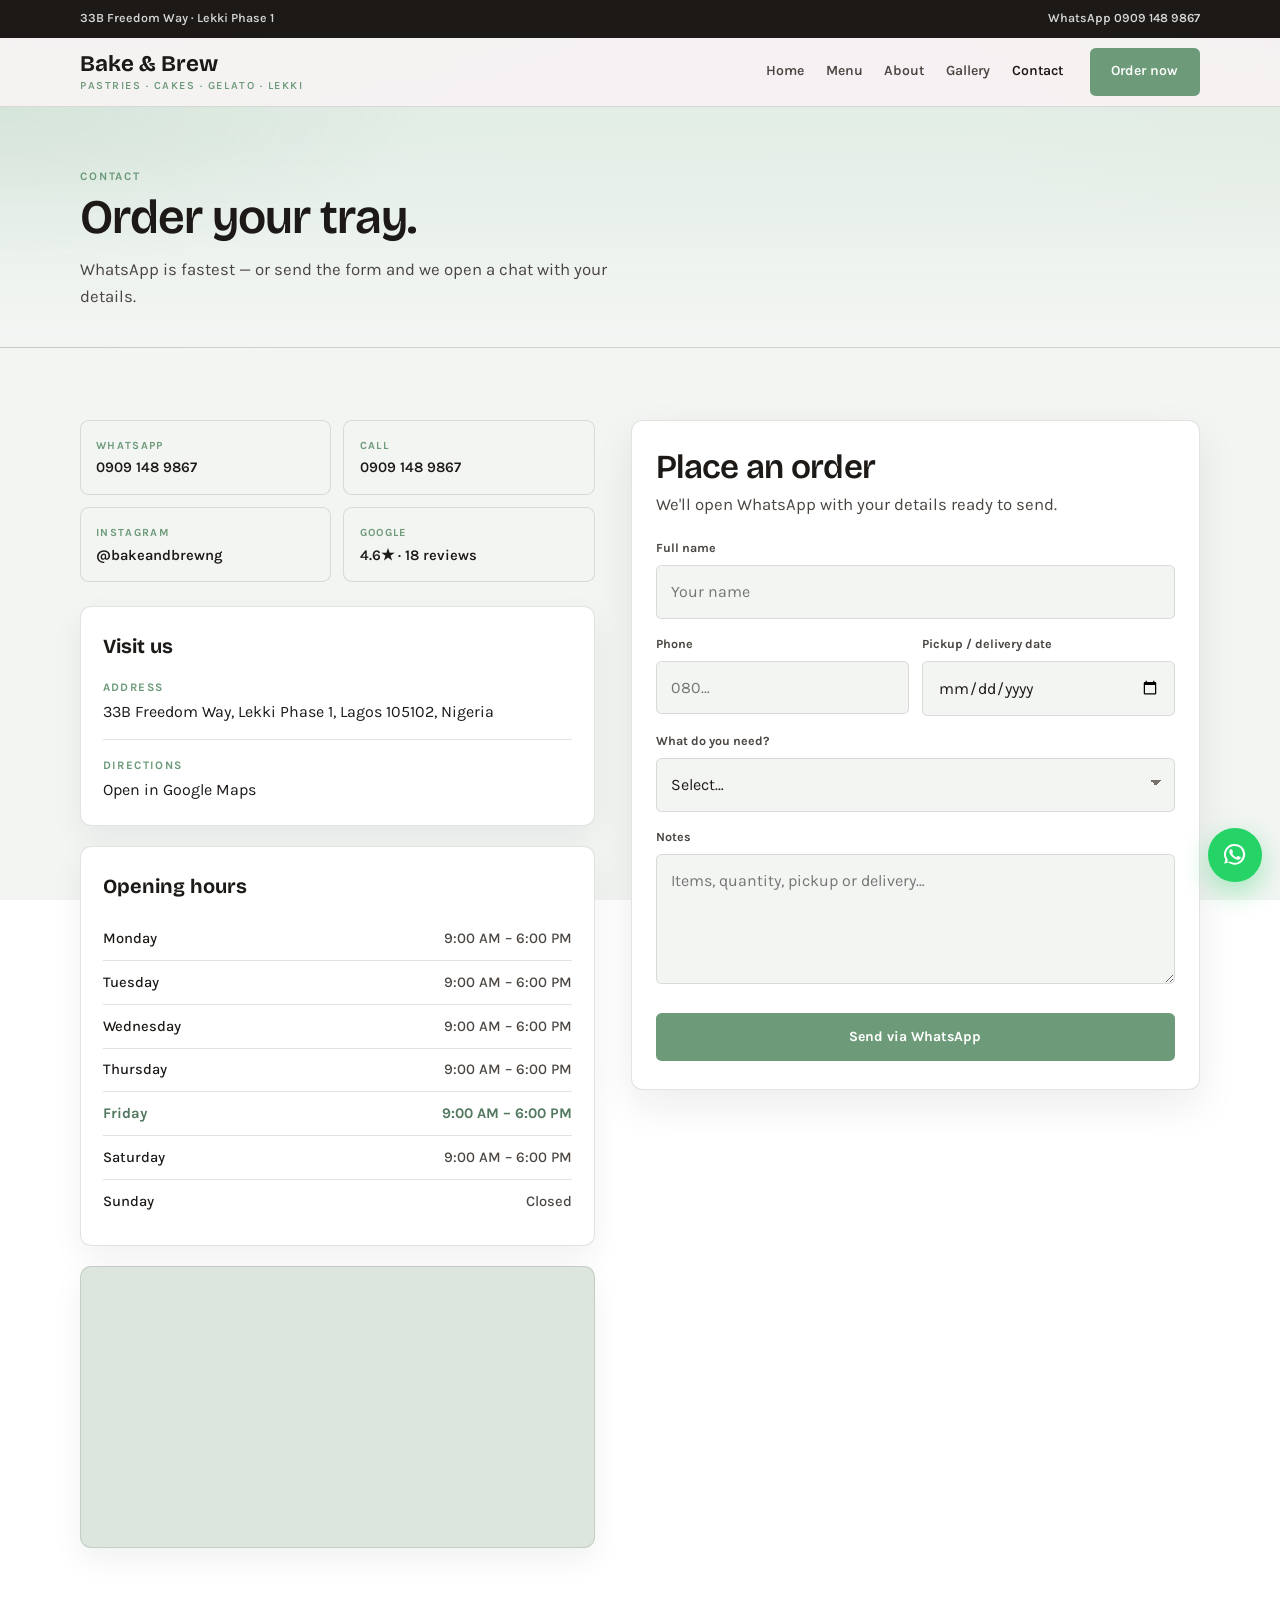
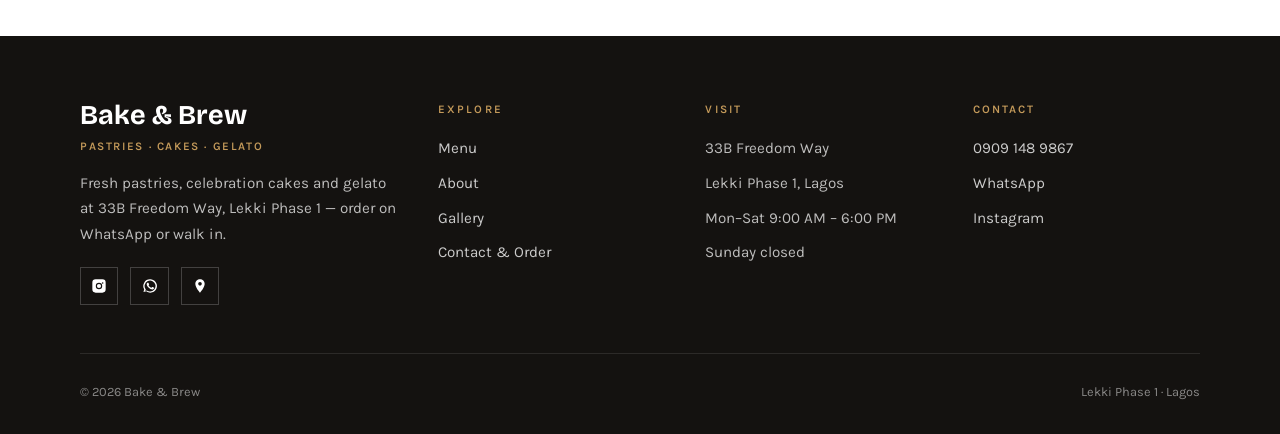
<file: contact.html>
<!DOCTYPE html>
<html lang="en-NG">
<head>
  <meta charset="UTF-8" />
  <meta name="viewport" content="width=device-width, initial-scale=1.0" />
  <title>Contact &amp; Order | Bake & Brew Lekki</title>
  <meta name="description" content="Order Bake & Brew via WhatsApp 0909 148 9867. 33B Freedom Way, Lekki Phase 1." />
  <link rel="canonical" href="https://saimawan185.github.io/demo_website/" />
  <meta property="og:title" content="Contact &amp; Order | Bake & Brew Lekki" />
  <meta property="og:description" content="Order Bake & Brew via WhatsApp 0909 148 9867. 33B Freedom Way, Lekki Phase 1." />
  <meta property="og:image" content="https://images.unsplash.com/photo-1509440159596-0249088772ff?auto=format&fit=crop&w=1400&q=80" />
  <meta name="theme-color" content="#6d9b7a" />
  <link rel="stylesheet" href="css/styles.css?v=50" />
</head>
<body>
  <div class="topbar">
    <div class="wrap">
      <span>33B Freedom Way · Lekki Phase 1</span>
      <a href="https://wa.me/2349091489867">WhatsApp 0909 148 9867</a>
    </div>
  </div>
  <header class="site-head">
    <div class="wrap site-head-row">
      <a class="brand" href="index.html">
        <strong>Bake &amp; Brew</strong>
        <span>Pastries · Cakes · Gelato · Lekki</span>
      </a>
      <button class="burger" type="button" aria-label="Menu" aria-expanded="false"><i></i><i></i><i></i></button>
      <nav class="nav" aria-label="Primary">
        <a href="index.html">Home</a>
        <a href="services.html">Menu</a>
        <a href="about.html">About</a>
        <a href="gallery.html">Gallery</a>
        <a class="active" href="contact.html">Contact</a>
        <a class="btn btn-primary" href="https://wa.me/2349091489867">Order now</a>
      </nav>
    </div>
  </header>
  <main class="contact-page">
    <section class="page-hero">
      <div class="wrap reveal">
        <p class="eyebrow">Contact</p>
        <h1 class="display display-lg">Order your tray.</h1>
        <p class="lede">WhatsApp is fastest — or send the form and we open a chat with your details.</p>
      </div>
    </section>
    <section class="section">
      <div class="wrap contact-grid reveal">
        <aside class="contact-aside">
          <div class="contact-quick">
            <a href="https://wa.me/2349091489867"><span class="q-lbl">WhatsApp</span><span class="q-val">0909 148 9867</span></a>
            <a href="tel:+2349091489867"><span class="q-lbl">Call</span><span class="q-val">0909 148 9867</span></a>
            <a href="https://www.instagram.com/bakeandbrewng/" target="_blank" rel="noopener"><span class="q-lbl">Instagram</span><span class="q-val">@bakeandbrewng</span></a>
            <a href="https://www.google.com/maps/place/?q=place_id:ChIJm1RRTmH1OxAR5xGI8xcr4QQ" target="_blank" rel="noopener"><span class="q-lbl">Google</span><span class="q-val">4.6★ · 18 reviews</span></a>
          </div>
          <div class="contact-card">
            <h2>Visit us</h2>
            <ul class="contact-list">
              <li><span class="lbl">Address</span><span>33B Freedom Way, Lekki Phase 1, Lagos 105102, Nigeria</span></li>
              <li><span class="lbl">Directions</span><a href="https://www.google.com/maps/search/?api=1&query=Bake+and+Brew+33b+Freedom+Way+Lekki+Phase+1+Lagos" target="_blank" rel="noopener">Open in Google Maps</a></li>
            </ul>
          </div>
          <div class="contact-card">
            <h2>Opening hours</h2>
            <table class="hours" aria-label="Opening hours">
              <tbody>
                <tr data-day="Monday"><th scope="row">Monday</th><td>9:00 AM – 6:00 PM</td></tr>
                <tr data-day="Tuesday"><th scope="row">Tuesday</th><td>9:00 AM – 6:00 PM</td></tr>
                <tr data-day="Wednesday"><th scope="row">Wednesday</th><td>9:00 AM – 6:00 PM</td></tr>
                <tr data-day="Thursday"><th scope="row">Thursday</th><td>9:00 AM – 6:00 PM</td></tr>
                <tr data-day="Friday"><th scope="row">Friday</th><td>9:00 AM – 6:00 PM</td></tr>
                <tr data-day="Saturday"><th scope="row">Saturday</th><td>9:00 AM – 6:00 PM</td></tr>
                <tr data-day="Sunday"><th scope="row">Sunday</th><td>Closed</td></tr>
              </tbody>
            </table>
          </div>
          <div class="map-frame">
            <iframe title="Bake and Brew map" loading="lazy" referrerpolicy="no-referrer-when-downgrade" src="https://maps.google.com/maps?q=Bake%20and%20Brew%2033b%20Freedom%20Way%20Lekki%20Phase%201%20Lagos&z=16&output=embed"></iframe>
          </div>
        </aside>
        <div>
          <form class="booking" id="booking-form" novalidate>
            <h2 class="display display-md">Place an order</h2>
            <p class="lede">We'll open WhatsApp with your details ready to send.</p>
            <div class="field"><label for="name">Full name</label><input id="name" name="name" type="text" required autocomplete="name" placeholder="Your name" /></div>
            <div class="row2">
              <div class="field"><label for="phone">Phone</label><input id="phone" name="phone" type="tel" required autocomplete="tel" placeholder="080…" /></div>
              <div class="field"><label for="date">Pickup / delivery date</label><input id="date" name="date" type="date" /></div>
            </div>
            <div class="field">
              <label for="service">What do you need?</label>
              <select id="service" name="service" required>
                <option value="">Select…</option>
                <option>Pastries / snack tray</option>
                <option>Celebration cake</option>
                <option>Gelato</option>
                <option>Gift box</option>
                <option>Bread / loaves</option>
                <option>Delivery enquiry</option>
                <option>Other</option>
              </select>
            </div>
            <div class="field"><label for="message">Notes</label><textarea id="message" name="message" rows="4" placeholder="Items, quantity, pickup or delivery…"></textarea></div>
            <button class="btn btn-primary" type="submit">Send via WhatsApp</button>
            <p class="form-ok" id="form-ok">Opening WhatsApp…</p>
          </form>
        </div>
      </div>
    </section>
  </main>
  <footer class="site-foot">
    <div class="wrap">
      <div class="foot-grid">
        <div class="foot-brand">
          <div class="foot-name">Bake &amp; Brew</div>
          <div class="foot-tag">Pastries · Cakes · Gelato</div>
          <p>Fresh pastries, celebration cakes and gelato at 33B Freedom Way, Lekki Phase 1 — order on WhatsApp or walk in.</p>
          <div class="footer-social">
            <a href="https://www.instagram.com/bakeandbrewng/" target="_blank" rel="noopener" aria-label="Instagram"><svg viewBox="0 0 24 24" fill="currentColor"><path d="M7 2h10a5 5 0 0 1 5 5v10a5 5 0 0 1-5 5H7a5 5 0 0 1-5-5V7a5 5 0 0 1 5-5zm5 5.2A4.8 4.8 0 1 0 16.8 12 4.8 4.8 0 0 0 12 7.2zm0 7.9A3.1 3.1 0 1 1 15.1 12 3.1 3.1 0 0 1 12 15.1zM17.5 6.4a1.2 1.2 0 1 0 1.2 1.2 1.2 1.2 0 0 0-1.2-1.2z"/></svg></a>
            <a href="https://wa.me/2349091489867" target="_blank" rel="noopener" aria-label="WhatsApp"><svg viewBox="0 0 24 24" fill="currentColor"><path d="M17.5 14.4c-.3-.1-1.6-.8-1.8-.9s-.4-.1-.6.1-.7.9-.8 1-.3.2-.6.1a7.4 7.4 0 0 1-2.2-1.4 8.2 8.2 0 0 1-1.5-1.9c-.2-.3 0-.4.1-.6l.4-.5.1-.3a.5.5 0 0 0 0-.5c0-.1-.6-1.5-.8-2s-.4-.5-.6-.5h-.5a1 1 0 0 0-.7.3 3 3 0 0 0-1 2.2 5.2 5.2 0 0 0 1.1 2.8 12 12 0 0 0 4.6 4.1 15.6 15.6 0 0 0 1.6.6 3.8 3.8 0 0 0 1.8.1 2.9 2.9 0 0 0 1.9-1.3 2.4 2.4 0 0 0 .2-1.3c-.1-.1-.3-.2-.6-.3zM12 2a10 10 0 0 0-8.7 15l-1.1 4 4.1-1.1A10 10 0 1 0 12 2zm0 18.2a8.2 8.2 0 0 1-4.2-1.1l-.3-.2-2.5.7.7-2.4-.2-.3A8.2 8.2 0 1 1 12 20.2z"/></svg></a>
            <a href="https://www.google.com/maps/search/?api=1&query=Bake+and+Brew+33b+Freedom+Way+Lekki+Phase+1+Lagos" target="_blank" rel="noopener" aria-label="Google Maps"><svg viewBox="0 0 24 24" fill="currentColor"><path d="M12 2C8.1 2 5 5.1 5 9c0 5.2 7 13 7 13s7-7.8 7-13c0-3.9-3.1-7-7-7zm0 9.5A2.5 2.5 0 1 1 12 6a2.5 2.5 0 0 1 0 5.5z"/></svg></a>
          </div>
        </div>
        <div>
          <h4>Explore</h4>
          <ul>
            <li><a href="services.html">Menu</a></li>
            <li><a href="about.html">About</a></li>
            <li><a href="gallery.html">Gallery</a></li>
            <li><a href="contact.html">Contact &amp; Order</a></li>
          </ul>
        </div>
        <div>
          <h4>Visit</h4>
          <ul>
            <li>33B Freedom Way</li>
            <li>Lekki Phase 1, Lagos</li>
            <li>Mon–Sat 9:00 AM – 6:00 PM</li>
            <li>Sunday closed</li>
          </ul>
        </div>
        <div>
          <h4>Contact</h4>
          <ul>
            <li><a href="tel:+2349091489867">0909 148 9867</a></li>
            <li><a href="https://wa.me/2349091489867" target="_blank" rel="noopener">WhatsApp</a></li>
            <li><a href="https://www.instagram.com/bakeandbrewng/" target="_blank" rel="noopener">Instagram</a></li>
          </ul>
        </div>
      </div>
      <div class="foot-end"><p>&copy; <span id="year">2026</span> Bake &amp; Brew</p><p>Lekki Phase 1 · Lagos</p></div>
    </div>
  </footer>
  <a class="wa-fab" href="https://wa.me/2349091489867" aria-label="WhatsApp"><svg viewBox="0 0 24 24" fill="currentColor"><path d="M17.5 14.4c-.3-.1-1.6-.8-1.8-.9s-.4-.1-.6.1-.7.9-.8 1-.3.2-.6.1a7.4 7.4 0 0 1-2.2-1.4 8.2 8.2 0 0 1-1.5-1.9c-.2-.3 0-.4.1-.6l.4-.5.1-.3a.5.5 0 0 0 0-.5c0-.1-.6-1.5-.8-2s-.4-.5-.6-.5h-.5a1 1 0 0 0-.7.3 3 3 0 0 0-1 2.2 5.2 5.2 0 0 0 1.1 2.8 12 12 0 0 0 4.6 4.1 15.6 15.6 0 0 0 1.6.6 3.8 3.8 0 0 0 1.8.1 2.9 2.9 0 0 0 1.9-1.3 2.4 2.4 0 0 0 .2-1.3c-.1-.1-.3-.2-.6-.3zM12 2a10 10 0 0 0-8.7 15l-1.1 4 4.1-1.1A10 10 0 1 0 12 2zm0 18.2a8.2 8.2 0 0 1-4.2-1.1l-.3-.2-2.5.7.7-2.4-.2-.3A8.2 8.2 0 1 1 12 20.2z"/></svg></a>
  <script src="js/main.js?v=50"></script>
</body>
</html>
</file>
<file: css/styles.css>
@import url('https://fonts.googleapis.com/css2?family=Bricolage+Grotesque:opsz,wght@12..96,500;600;700&family=Karla:wght@400;500;600;700&display=swap');

:root {
  --snow: #f3f5f3;
  --white: #ffffff;
  --mist: #dce6de;
  --ink: #1c1917;
  --ink-soft: #4a4540;
  --mute: #75706a;
  --line: rgba(28, 25, 23, 0.12);
  --accent: #6d9b7a;
  --accent-deep: #527860;
  --accent-soft: #e0ede4;
  --wa: #25d366;
  --fb: #1877f2;
  --ig: #c13584;
  --gmaps: #ea4335;
  --font-display: 'Bricolage Grotesque', sans-serif;
  --font-body: 'Karla', sans-serif;
  --ease: cubic-bezier(0.22, 1, 0.36, 1);
  --header-h: 4.25rem;
}

*, *::before, *::after { box-sizing: border-box; margin: 0; padding: 0; }
html { scroll-behavior: smooth; overflow-x: clip; }
body {
  font-family: var(--font-body);
  background:
    radial-gradient(1100px 520px at 8% -8%, rgba(109, 155, 122, 0.16), transparent 55%),
    radial-gradient(800px 480px at 100% 0%, rgba(196, 154, 90, 0.12), transparent 50%),
    linear-gradient(180deg, #e8eee9 0%, var(--snow) 28%, var(--snow) 100%);
  background-attachment: fixed;
  color: var(--ink);
  line-height: 1.6;
  overflow-x: clip;
}
body.lock { overflow: hidden; }
img { max-width: 100%; display: block; }
a { color: inherit; text-decoration: none; }
ul { list-style: none; }
button, input, select, textarea { font: inherit; }
button { cursor: pointer; border: 0; background: none; }

.wrap { width: min(1120px, calc(100% - 2.5rem)); margin-inline: auto; }
.eyebrow {
  font-size: 0.72rem;
  font-weight: 700;
  letter-spacing: 0.16em;
  text-transform: uppercase;
  color: var(--accent);
}
.display {
  font-family: var(--font-display);
  font-weight: 600;
  letter-spacing: -0.02em;
  line-height: 1.12;
  color: var(--ink);
}
.display-xl { font-size: clamp(2.4rem, 5.5vw, 4.2rem); }
.display-lg { font-size: clamp(1.9rem, 4vw, 3rem); }
.display-md { font-size: clamp(1.45rem, 2.8vw, 2.1rem); }
.lede { color: var(--ink-soft); max-width: 36rem; font-size: 1.05rem; }
.lede-light { color: rgba(255, 255, 255, 0.92); max-width: 36rem; font-size: 1.05rem; }
.fine { color: var(--mute); font-size: 0.88rem; margin-top: 1rem; }
.section { padding: 4.5rem 0; }
.section-soft { background: rgba(255, 255, 255, 0.55); }
.section-head { margin-bottom: 2rem; max-width: 40rem; }
.mt { margin-top: 1.5rem; }

.btn {
  display: inline-flex;
  align-items: center;
  justify-content: center;
  gap: 0.45rem;
  min-height: 3rem;
  padding: 0.75rem 1.35rem;
  font-size: 0.88rem;
  font-weight: 700;
  border-radius: 0.35rem;
  transition: transform 0.35s var(--ease), background 0.25s ease, color 0.25s ease, border-color 0.25s ease, box-shadow 0.25s ease;
}
.btn:hover { transform: translateY(-2px); box-shadow: 0 10px 24px rgba(109, 155, 122, 0.18); }
.btn-primary { background: var(--accent); color: #fff; }
.btn-primary:hover { background: var(--accent-deep); }
.btn-ghost {
  background: transparent;
  color: var(--ink);
  border: 1px solid var(--line);
}
.btn-ghost:hover { border-color: var(--accent); color: var(--accent-deep); }
.btn-ghost-light {
  background: rgba(255, 255, 255, 0.12);
  color: #fff;
  border: 1px solid rgba(255, 255, 255, 0.5);
}
.btn-ghost-light:hover { background: rgba(255, 255, 255, 0.22); }
.btn-wa { background: var(--wa); color: #fff; }
.btn-row { display: flex; flex-wrap: wrap; gap: 0.75rem; margin-top: 1.5rem; }
.btn svg { width: 1.05rem; height: 1.05rem; flex-shrink: 0; }

.socials { display: flex; flex-wrap: wrap; gap: 0.85rem; }
.social {
  display: inline-flex;
  align-items: center;
  gap: 0.55rem;
  padding: 0.75rem 1.15rem;
  border: 1px solid rgba(28, 20, 24, 0.16);
  border-radius: 0;
  font-size: 0.78rem;
  font-weight: 600;
  letter-spacing: 0.08em;
  text-transform: uppercase;
  color: var(--ink) !important;
  background: var(--white);
  transition: background 0.35s var(--ease), color 0.35s ease, border-color 0.35s ease, transform 0.35s var(--ease);
}
.social svg { width: 1.1rem; height: 1.1rem; flex-shrink: 0; }
.social .label { white-space: nowrap; }
.social:hover {
  transform: translateY(-3px);
  background: var(--accent);
  border-color: var(--accent);
  color: #fff !important;
}
.social-wa,
.social-fb,
.social-ig,
.social-g,
.social-call {
  border-color: rgba(28, 20, 24, 0.16);
  color: var(--ink) !important;
}
.social-wa:hover,
.social-fb:hover,
.social-ig:hover,
.social-g:hover,
.social-call:hover {
  background: var(--accent);
  border-color: var(--accent);
  color: #fff !important;
}

.loc-copy .social {
  background: transparent;
  border-color: rgba(255, 255, 255, 0.28);
  color: #fff !important;
}
.loc-copy .social:hover,
.loc-copy .social-wa:hover,
.loc-copy .social-fb:hover,
.loc-copy .social-ig:hover,
.loc-copy .social-g:hover,
.loc-copy .social-call:hover {
  background: var(--accent);
  border-color: var(--accent);
  color: #fff !important;
  box-shadow: none;
}

.topbar {
  background: var(--ink);
  color: rgba(255, 255, 255, 0.82);
  font-size: 0.78rem;
  font-weight: 600;
}
.topbar .wrap {
  display: flex;
  justify-content: space-between;
  gap: 1rem;
  padding: 0.55rem 0;
  flex-wrap: wrap;
}
.topbar a:hover { color: #fff; }

.site-head {
  position: sticky;
  top: 0;
  z-index: 100;
  background: rgba(247, 242, 243, 0.92);
  backdrop-filter: blur(12px);
  border-bottom: 1px solid var(--line);
  min-height: var(--header-h);
}
.site-head-row {
  display: flex;
  align-items: center;
  justify-content: space-between;
  gap: 1rem;
  min-height: var(--header-h);
}
.brand {
  display: flex;
  flex-direction: column;
  line-height: 1.1;
  min-width: 0;
  flex: 1;
  padding-right: 0.5rem;
}
.brand strong {
  font-family: var(--font-display);
  font-size: clamp(1.05rem, 2vw, 1.4rem);
  font-weight: 700;
}
.brand span {
  font-size: 0.68rem;
  font-weight: 600;
  letter-spacing: 0.14em;
  text-transform: uppercase;
  color: var(--accent);
  margin-top: 0.2rem;
}
.nav { display: flex; align-items: center; gap: 0.15rem 1.35rem; }
.nav a {
  font-size: 0.88rem;
  font-weight: 600;
  color: var(--ink-soft);
}
.nav a:hover, .nav a.active { color: var(--ink); }
.nav .btn { margin-left: 0.35rem; }
.nav .btn-primary,
.nav .btn-primary:hover,
.nav .btn-primary:focus,
.nav .btn-primary:active { color: #fff; }

.burger {
  display: none;
  width: 2.75rem;
  height: 2.75rem;
  flex-shrink: 0;
  place-items: center;
  gap: 5px;
  flex-direction: column;
  border-radius: 0.35rem;
  z-index: 120;
  position: relative;
}
.burger i {
  display: block;
  width: 1.25rem;
  height: 2px;
  background: var(--ink);
  transition: transform 0.25s ease, opacity 0.25s ease;
}
.burger.on i:nth-child(1) { transform: translateY(7px) rotate(45deg); }
.burger.on i:nth-child(2) { opacity: 0; }
.burger.on i:nth-child(3) { transform: translateY(-7px) rotate(-45deg); }

.hero {
  position: relative;
  min-height: min(78svh, 700px);
  display: grid;
  align-items: center;
  color: #fff;
  overflow: hidden;
}
.hero-media { position: absolute; inset: 0; z-index: 0; }
.hero-slide {
  position: absolute;
  inset: 0;
  opacity: 0;
  transition: opacity 0.55s ease;
}
.hero-slide.is-active { opacity: 1; }
.hero-slide img {
  width: 100%;
  height: 100%;
  object-fit: cover;
  object-position: center;
  transform: scale(1.04);
  transition: transform 6s ease;
}
.hero-slide.is-active img { transform: scale(1); }
.hero-media::after {
  content: '';
  position: absolute;
  inset: 0;
  background:
    linear-gradient(105deg, rgba(40, 18, 28, 0.72) 0%, rgba(40, 18, 28, 0.45) 42%, rgba(40, 18, 28, 0.25) 100%),
    linear-gradient(180deg, rgba(40, 18, 28, 0.2) 0%, rgba(40, 18, 28, 0.55) 100%);
}
.hero-dots {
  position: absolute;
  left: 50%;
  bottom: 1.25rem;
  transform: translateX(-50%);
  z-index: 2;
  display: flex;
  gap: 0.45rem;
}
.hero-dots button {
  width: 0.55rem;
  height: 0.55rem;
  border-radius: 50%;
  background: rgba(255, 255, 255, 0.45);
  transition: transform 0.25s ease, background 0.25s ease;
}
.hero-dots button.is-active { background: #fff; transform: scale(1.25); }
.hero .wrap { position: relative; z-index: 1; width: min(1120px, calc(100% - 2.5rem)); }
.hero-copy {
  padding: 2.25rem 0 3rem;
  max-width: 44rem;
  animation: heroIn 0.9s var(--ease) both;
}
@keyframes heroIn {
  from { opacity: 0; transform: translateY(18px); }
  to { opacity: 1; transform: none; }
}
.brand-mark {
  font-size: 0.78rem;
  font-weight: 700;
  letter-spacing: 0.14em;
  text-transform: uppercase;
  color: #c49a5a;
  margin-bottom: 0.65rem;
  text-shadow: 0 2px 12px rgba(0, 0, 0, 0.35);
  animation: brandPulse 4.5s var(--ease) infinite alternate;
}
@keyframes brandPulse {
  from { letter-spacing: 0.12em; opacity: 0.92; }
  to { letter-spacing: 0.18em; opacity: 1; }
}
.brand-mark em {
  display: block;
  margin-top: 0.35rem;
  font-style: normal;
  font-weight: 500;
  letter-spacing: 0.04em;
  text-transform: none;
  color: rgba(255, 255, 255, 0.85);
  font-size: 0.95rem;
}
.hero .display {
  color: #fff;
  margin-bottom: 1rem;
  text-shadow: 0 4px 24px rgba(0, 0, 0, 0.35);
}
.hero .lede-light { text-shadow: 0 2px 12px rgba(0, 0, 0, 0.3); }

.trust {
  display: grid;
  grid-template-columns: repeat(4, 1fr);
  gap: 1px;
  background: var(--line);
  border: 1px solid var(--line);
  border-radius: 0.5rem;
  overflow: hidden;
  margin-top: -2.5rem;
  position: relative;
  z-index: 3;
  box-shadow: 0 18px 40px rgba(28, 20, 24, 0.08);
}
.trust article {
  background: var(--white);
  padding: 1.35rem 1.1rem;
  text-align: center;
  transition: background 0.3s ease, transform 0.3s ease;
}
.trust article:hover { background: var(--accent-soft); }
.trust b {
  display: block;
  font-family: var(--font-display);
  font-size: 1.65rem;
  color: var(--accent);
  line-height: 1;
}
.trust span {
  display: block;
  margin-top: 0.4rem;
  font-size: 0.8rem;
  font-weight: 600;
  color: var(--mute);
}

.split {
  display: grid;
  grid-template-columns: 1.05fr 0.95fr;
  gap: 2.5rem;
  align-items: center;
}
.split-visual {
  border-radius: 0.6rem;
  overflow: hidden;
  min-height: 360px;
  box-shadow: 0 22px 50px rgba(28, 20, 24, 0.12);
  position: relative;
}
.split-visual img {
  width: 100%;
  height: 100%;
  min-height: 360px;
  object-fit: cover;
  transition: transform 0.7s var(--ease);
}
.split-visual:hover img { transform: scale(1.05); }
.split-copy .display { margin: 0.45rem 0 1rem; }
.check-list { margin-top: 1.15rem; display: grid; gap: 0.55rem; }
.check-list li {
  display: flex;
  gap: 0.55rem;
  align-items: flex-start;
  color: var(--ink-soft);
  font-size: 0.95rem;
}
.check-list li::before {
  content: '';
  width: 0.65rem;
  height: 0.65rem;
  margin-top: 0.4rem;
  border-radius: 50%;
  background: var(--accent);
  flex-shrink: 0;
  box-shadow: 0 0 0 4px var(--accent-soft);
}

.feature-grid, .reasons {
  display: grid;
  grid-template-columns: repeat(3, 1fr);
  gap: 1.25rem;
}
.feature-card, .reasons article {
  background: var(--white);
  border: 1px solid var(--line);
  border-radius: 0.5rem;
  padding: 1.4rem 1.25rem;
  transition: transform 0.35s var(--ease), box-shadow 0.35s ease, border-color 0.25s ease;
}
.feature-card:hover, .reasons article:hover {
  transform: translateY(-6px);
  box-shadow: 0 16px 36px rgba(109, 155, 122, 0.12);
  border-color: rgba(109, 155, 122, 0.25);
}
.feature-card h3, .reasons h3 {
  font-family: var(--font-display);
  font-size: 1.25rem;
  margin: 0.55rem 0 0.45rem;
}
.feature-card p, .reasons article p { color: var(--ink-soft); font-size: 0.95rem; }
.feature-card .num, .reasons .num {
  font-size: 0.75rem;
  font-weight: 700;
  letter-spacing: 0.12em;
  color: var(--accent);
}
.feature-icon {
  width: 2.5rem;
  height: 2.5rem;
  border-radius: 0.55rem;
  display: grid;
  place-items: center;
  background: var(--accent-soft);
  color: var(--accent);
}
.feature-icon svg { width: 1.25rem; height: 1.25rem; }

.service-preview {
  display: grid;
  grid-template-columns: repeat(2, 1fr);
  gap: 1rem;
}
.service-tile {
  display: grid;
  grid-template-columns: auto 1fr;
  gap: 1rem;
  padding: 1.25rem;
  background: var(--white);
  border: 1px solid var(--line);
  border-radius: 0.5rem;
  border-top: 2px solid var(--accent);
  transition: transform 0.35s var(--ease), box-shadow 0.35s ease;
}
.service-tile:hover {
  transform: translateY(-4px);
  box-shadow: 0 14px 30px rgba(109, 155, 122, 0.1);
}
.service-tile h3 {
  font-family: var(--font-display);
  font-size: 1.2rem;
  margin-bottom: 0.3rem;
}
.service-tile p { color: var(--ink-soft); font-size: 0.92rem; }
.service-tile .num { font-weight: 700; color: var(--accent); font-size: 0.85rem; }

.service-cards,
.service-grid {
  display: grid;
  grid-template-columns: repeat(2, minmax(0, 1fr));
  gap: 1.75rem 1.5rem;
}
.service-card {
  background: var(--white);
  border: 1px solid var(--line);
  border-radius: 0.55rem;
  overflow: hidden;
  transition: transform 0.35s var(--ease), box-shadow 0.35s ease;
}
.service-card:hover {
  transform: translateY(-6px);
  box-shadow: 0 18px 40px rgba(109, 155, 122, 0.14);
}
.service-card .media {
  overflow: hidden;
  background: var(--mist);
}
.service-card img {
  width: 100%;
  height: 220px;
  object-fit: cover;
  display: block;
  background: var(--mist);
  transition: transform 0.6s var(--ease);
}
.service-card:hover img { transform: scale(1.06); }
.service-card .body { padding: 1.35rem 1.4rem 1.55rem; }
.service-card h3 {
  font-family: var(--font-display);
  font-size: 1.35rem;
  margin: 0.35rem 0 0.4rem;
}
.service-card p { color: var(--ink-soft); font-size: 0.95rem; line-height: 1.55; }
.service-card .fee {
  display: inline-block;
  font-size: 0.72rem;
  font-weight: 700;
  letter-spacing: 0.1em;
  text-transform: uppercase;
  color: var(--accent);
}

.process {
  display: grid;
  grid-template-columns: repeat(4, 1fr);
  gap: 1rem;
}
.process article {
  padding: 1.25rem;
  background: var(--white);
  border: 1px solid var(--line);
  border-radius: 0.5rem;
  transition: transform 0.35s var(--ease);
}
.process article:hover { transform: translateY(-4px); }
.process .num {
  font-size: 0.75rem;
  font-weight: 700;
  letter-spacing: 0.12em;
  color: var(--accent);
}
.process h3 {
  font-family: var(--font-display);
  font-size: 1.15rem;
  margin: 0.55rem 0 0.4rem;
}
.process p { color: var(--ink-soft); font-size: 0.92rem; }

.reviews-duo {
  display: grid;
  grid-template-columns: repeat(3, 1fr);
  gap: 1.25rem;
}
.quote,
.reviews-duo blockquote {
  background: var(--white);
  border: 1px solid var(--line);
  border-radius: 0.5rem;
  padding: 1.5rem 1.35rem;
  transition: transform 0.35s var(--ease), box-shadow 0.35s ease;
}
.quote:hover,
.reviews-duo blockquote:hover {
  transform: translateY(-4px);
  box-shadow: 0 14px 30px rgba(109, 155, 122, 0.1);
}
.quote p,
.reviews-duo blockquote p {
  font-family: var(--font-display);
  font-size: 1.15rem;
  line-height: 1.45;
  margin-bottom: 1rem;
}
.quote cite,
.quote footer,
.reviews-duo blockquote footer,
.reviews-duo blockquote cite {
  font-style: normal;
  font-size: 0.85rem;
  font-weight: 600;
  color: var(--mute);
}
.stars {
  color: #f4b400;
  letter-spacing: 0.08em;
  font-size: 0.95rem;
  margin-bottom: 0.65rem;
}
.google-review-bar {
  display: flex;
  flex-wrap: wrap;
  align-items: center;
  justify-content: space-between;
  gap: 1rem;
  padding: 1.25rem 1.35rem;
  background: var(--white);
  border: 1px solid var(--line);
  border-radius: 0.5rem;
  margin-bottom: 1.25rem;
}
.google-review-bar .score {
  display: flex;
  align-items: center;
  gap: 0.85rem;
}
.google-review-bar .score b {
  font-family: var(--font-display);
  font-size: 2rem;
  color: var(--accent);
  line-height: 1;
}
.google-review-bar .score span { font-size: 0.88rem; color: var(--mute); font-weight: 600; }

.loc-strip {
  display: grid;
  grid-template-columns: 1fr 1.2fr;
  gap: 1.5rem;
}
.loc-copy {
  background: linear-gradient(160deg, #2a2622, #141210 70%);
  color: rgba(255, 255, 255, 0.88);
  border-radius: 0.5rem;
  padding: 1.75rem 1.5rem;
}
.loc-copy .display { color: #fff; margin: 0.4rem 0 0.75rem; }
.loc-copy > a,
.loc-copy p > a { color: #c49a5a; }
.loc-copy > a:hover,
.loc-copy p > a:hover { color: #fff; }
.loc-map {
  border-radius: 0.5rem;
  overflow: hidden;
  min-height: 280px;
  border: 1px solid var(--line);
}
.loc-map iframe {
  width: 100%;
  height: 100%;
  min-height: 280px;
  border: 0;
}

.cta-band {
  background: linear-gradient(135deg, #2a2622, #6d9b7a 55%, #8bb398);
  color: #fff;
  padding: 3.5rem 0;
  position: relative;
  overflow: hidden;
}
.cta-band::before {
  content: '';
  position: absolute;
  width: 280px;
  height: 280px;
  border-radius: 50%;
  background: rgba(255, 255, 255, 0.08);
  top: -80px;
  right: 8%;
  animation: floatBlob 8s ease-in-out infinite;
}
@keyframes floatBlob {
  0%, 100% { transform: translateY(0); }
  50% { transform: translateY(18px); }
}
.cta-band .wrap { position: relative; z-index: 1; }
.cta-band .display { color: #fff; margin: 0.4rem 0 0.75rem; }

.page-hero {
  padding: 3.75rem 0 2.25rem;
  border-bottom: 1px solid var(--line);
  background:
    radial-gradient(700px 280px at 0% 0%, rgba(109, 155, 122, 0.1), transparent 60%),
    linear-gradient(180deg, rgba(224, 237, 228, 0.8), transparent);
}
.page-hero .display { margin: 0.4rem 0 0.75rem; }

.gallery-wide { width: min(1280px, calc(100% - 1.5rem)); margin-inline: auto; }
.gallery-grid {
  display: grid;
  grid-template-columns: repeat(12, 1fr);
  grid-auto-rows: minmax(140px, auto);
  gap: 1rem;
}
.gallery-grid figure {
  position: relative;
  border-radius: 0.65rem;
  overflow: hidden;
  min-height: 240px;
  background: var(--mist);
  grid-column: span 4;
  opacity: 0;
  transform: translateY(28px) scale(0.98);
  transition: opacity 0.7s var(--ease), transform 0.7s var(--ease), box-shadow 0.4s ease;
  box-shadow: 0 10px 28px rgba(23, 20, 31, 0.08);
}
.gallery-grid.reveal.show figure,
.gallery-grid figure.show {
  opacity: 1;
  transform: none;
}
.gallery-grid figure:nth-child(1) { transition-delay: 0.04s; grid-column: span 7; grid-row: span 2; min-height: 520px; }
.gallery-grid figure:nth-child(2) { transition-delay: 0.1s; grid-column: span 5; min-height: 250px; }
.gallery-grid figure:nth-child(3) { transition-delay: 0.16s; grid-column: span 5; min-height: 250px; }
.gallery-grid figure:nth-child(4) { transition-delay: 0.22s; grid-column: span 4; min-height: 280px; }
.gallery-grid figure:nth-child(5) { transition-delay: 0.28s; grid-column: span 4; min-height: 280px; }
.gallery-grid figure:nth-child(6) { transition-delay: 0.34s; grid-column: span 4; min-height: 280px; }
.gallery-grid figure:nth-child(7) { transition-delay: 0.4s; grid-column: span 5; min-height: 300px; }
.gallery-grid figure:nth-child(8) { transition-delay: 0.46s; grid-column: span 7; min-height: 300px; }
.gallery-grid figure:nth-child(9) { transition-delay: 0.52s; grid-column: span 6; min-height: 320px; }
.gallery-grid figure:nth-child(10) { transition-delay: 0.58s; grid-column: span 6; min-height: 320px; }
.gallery-grid img {
  width: 100%;
  height: 100%;
  object-fit: cover;
  min-height: inherit;
  display: block;
  transition: transform 0.85s var(--ease), filter 0.45s ease;
  filter: saturate(1.05);
}
.gallery-grid figure:hover {
  box-shadow: 0 22px 48px rgba(23, 20, 31, 0.18);
  z-index: 2;
}
.gallery-grid figure:hover img { transform: scale(1.08); filter: saturate(1.12); }
.gallery-grid figcaption {
  position: absolute;
  inset: auto 0 0 0;
  padding: 3rem 1.1rem 1rem;
  background: linear-gradient(transparent, rgba(18, 16, 26, 0.82));
  color: #fff;
  font-size: 0.88rem;
  font-weight: 700;
  letter-spacing: 0.02em;
  transform: translateY(8px);
  opacity: 0.92;
  transition: transform 0.4s var(--ease), opacity 0.4s ease;
}
.gallery-grid figure:hover figcaption {
  transform: none;
  opacity: 1;
}

.contact-page { padding-bottom: 1rem; }
.contact-grid {
  display: grid;
  grid-template-columns: minmax(0, 0.95fr) minmax(0, 1.05fr);
  gap: 2rem 2.25rem;
  align-items: start;
}
.contact-aside {
  display: grid;
  gap: 1.25rem;
}
.contact-card {
  background: var(--white);
  border: 1px solid var(--line);
  border-radius: 0.7rem;
  padding: 1.4rem 1.35rem;
  box-shadow: 0 12px 32px rgba(23, 20, 31, 0.06);
}
.contact-card h2 {
  font-family: var(--font-display);
  font-size: 1.25rem;
  margin: 0 0 1rem;
}
.contact-quick {
  display: grid;
  grid-template-columns: 1fr 1fr;
  gap: 0.75rem;
  margin-bottom: 0.25rem;
}
.contact-quick a {
  display: flex;
  flex-direction: column;
  gap: 0.25rem;
  padding: 1rem 0.95rem;
  border-radius: 0.55rem;
  border: 1px solid var(--line);
  background: var(--snow);
  transition: transform 0.3s var(--ease), border-color 0.25s ease, background 0.25s ease;
}
.contact-quick a:hover {
  transform: translateY(-3px);
  border-color: rgba(109, 155, 122, 0.45);
  background: var(--accent-soft);
}
.contact-quick .q-lbl {
  font-size: 0.68rem;
  font-weight: 700;
  letter-spacing: 0.12em;
  text-transform: uppercase;
  color: var(--accent);
}
.contact-quick .q-val {
  font-weight: 600;
  font-size: 0.92rem;
  color: var(--ink);
  line-height: 1.35;
}
.contact-list,
.meta-list { display: grid; gap: 1rem; margin: 0; }
.contact-list li,
.meta-list li {
  display: grid;
  gap: 0.2rem;
  padding-bottom: 0.85rem;
  border-bottom: 1px solid var(--line);
}
.contact-list li:last-child,
.meta-list li:last-child { border-bottom: 0; padding-bottom: 0; }
.contact-list .lbl,
.meta-list .lbl {
  display: block;
  font-size: 0.72rem;
  font-weight: 700;
  letter-spacing: 0.12em;
  text-transform: uppercase;
  color: var(--accent);
}
.contact-list a:hover,
.meta-list a:hover { color: var(--accent-deep); }
.hours {
  width: 100%;
  border-collapse: collapse;
  margin: 0;
}
.hours th,
.hours td {
  padding: 0.6rem 0;
  border-bottom: 1px solid var(--line);
  font-size: 0.92rem;
  font-weight: 500;
  text-align: left;
}
.hours th { color: var(--ink); }
.hours td { text-align: right; color: var(--ink-soft); }
.hours tr:last-child th,
.hours tr:last-child td { border-bottom: 0; }
.hours tr.today th,
.hours tr.today td {
  color: var(--accent-deep);
  font-weight: 700;
}
.map-frame,
.map {
  border-radius: 0.7rem;
  overflow: hidden;
  border: 1px solid var(--line);
  min-height: 260px;
  background: var(--mist);
  box-shadow: 0 12px 32px rgba(23, 20, 31, 0.06);
}
.map-frame iframe,
.map iframe {
  width: 100%;
  height: 280px;
  border: 0;
  display: block;
}

.form-panel,
.booking {
  background: var(--white);
  border: 1px solid var(--line);
  border-radius: 0.7rem;
  padding: 1.75rem 1.5rem;
  box-shadow: 0 16px 40px rgba(23, 20, 31, 0.08);
}
.booking .display { margin: 0 0 0.35rem; }
.booking > .lede { margin-bottom: 1.25rem; }
.booking .btn { width: 100%; margin-top: 0.35rem; }
.form-panel .row2,
.booking .row2 {
  display: grid;
  grid-template-columns: 1fr 1fr;
  gap: 0.85rem;
}
.field { margin-bottom: 1rem; }
.field label {
  display: block;
  font-size: 0.78rem;
  font-weight: 700;
  margin-bottom: 0.4rem;
  color: var(--ink-soft);
}
.field input, .field select, .field textarea {
  width: 100%;
  border: 1px solid var(--line);
  border-radius: 0.35rem;
  padding: 0.8rem 0.9rem;
  background: var(--snow);
  color: var(--ink);
  transition: border-color 0.2s ease, box-shadow 0.2s ease;
}
.field input:focus, .field select:focus, .field textarea:focus {
  outline: none;
  border-color: var(--accent);
  box-shadow: 0 0 0 3px var(--accent-soft);
}
.field textarea { min-height: 110px; resize: vertical; }
.field select { appearance: none; background-image: linear-gradient(45deg, transparent 50%, var(--mute) 50%), linear-gradient(135deg, var(--mute) 50%, transparent 50%); background-position: calc(100% - 18px) calc(50% - 2px), calc(100% - 12px) calc(50% - 2px); background-size: 6px 6px, 6px 6px; background-repeat: no-repeat; }
.form-ok {
  display: none;
  margin-top: 0.85rem;
  color: var(--accent-deep);
  font-weight: 600;
  font-size: 0.9rem;
}
.form-ok.show { display: block; }

.about-prose { max-width: 42rem; }
.about-prose p + p { margin-top: 1rem; }
.about-prose p { color: var(--ink-soft); font-size: 1.02rem; }

/* Footer — matched to demo_website_1 layout */
.site-foot {
  background: #141210;
  color: rgba(255, 255, 255, 0.78);
  padding: 4rem 0 2rem;
}
.site-foot .brand { display: none; }
.foot-brand .foot-name {
  font-family: var(--font-display);
  font-size: clamp(1.45rem, 2.5vw, 1.7rem);
  font-weight: 700;
  color: #fff;
  line-height: 1.15;
}
.foot-brand .foot-tag {
  display: block;
  margin-top: 0.35rem;
  margin-bottom: 1rem;
  font-size: 0.72rem;
  font-weight: 600;
  letter-spacing: 0.14em;
  text-transform: uppercase;
  color: #c49a5a;
}
.foot-brand p {
  max-width: 28rem;
  font-size: 0.95rem;
  font-weight: 400;
  line-height: 1.65;
  color: rgba(255, 255, 255, 0.72);
}
.foot-grid {
  display: grid;
  gap: 2.5rem;
  padding-bottom: 3rem;
  border-bottom: 1px solid rgba(255, 255, 255, 0.1);
  align-items: start;
}
@media (min-width: 800px) {
  .foot-grid {
    grid-template-columns: 1.4fr 1fr 1fr 1fr;
    gap: 2.5rem;
  }
}
.foot-grid > * { min-width: 0; }
.foot-grid h4 {
  font-size: 0.72rem;
  font-weight: 600;
  letter-spacing: 0.18em;
  text-transform: uppercase;
  color: #c49a5a;
  margin-bottom: 1.1rem;
}
.foot-grid ul { display: grid; gap: 0.65rem; }
.foot-grid li {
  font-size: 0.95rem;
  color: rgba(255, 255, 255, 0.72);
}
.foot-grid a { color: rgba(255, 255, 255, 0.78); }
.foot-grid a:hover { color: #fff; }

.footer-social {
  display: flex;
  gap: 0.75rem;
  margin-top: 1.25rem;
}
.footer-social a {
  width: 2.4rem;
  height: 2.4rem;
  display: grid;
  place-items: center;
  border: 1px solid rgba(255, 255, 255, 0.2);
  color: #fff;
  background: transparent;
  transition: background 0.3s ease, border-color 0.3s ease, transform 0.3s var(--ease);
}
.footer-social a:hover {
  background: var(--accent);
  border-color: var(--accent);
  transform: translateY(-2px);
}
.footer-social svg {
  width: 1rem;
  height: 1rem;
}

.foot-end {
  display: flex;
  flex-wrap: wrap;
  justify-content: space-between;
  gap: 1rem;
  padding-top: 1.75rem;
  font-size: 0.8rem;
  color: rgba(255, 255, 255, 0.5);
}

.wa-fab {
  position: fixed;
  right: 1.15rem;
  bottom: 1.15rem;
  z-index: 50;
  width: 3.35rem;
  height: 3.35rem;
  display: grid;
  place-items: center;
  border-radius: 50%;
  background: var(--wa);
  color: #fff;
  box-shadow: 0 10px 28px rgba(37, 211, 102, 0.4);
  animation: fabPulse 2.8s ease-in-out infinite;
  transition: transform 0.25s ease;
}
.wa-fab:hover { transform: scale(1.08); animation: none; }
.wa-fab svg { width: 1.55rem; height: 1.55rem; }
@keyframes fabPulse {
  0%, 100% { box-shadow: 0 10px 28px rgba(37, 211, 102, 0.4); }
  50% { box-shadow: 0 10px 28px rgba(37, 211, 102, 0.55), 0 0 0 12px rgba(37, 211, 102, 0.12); }
}

.reveal {
  opacity: 0;
  transform: translateY(22px);
  transition: opacity 0.7s var(--ease), transform 0.7s var(--ease);
}
.reveal.show { opacity: 1; transform: none; }
.reveal-delay-1 { transition-delay: 0.08s; }
.reveal-delay-2 { transition-delay: 0.16s; }
.reveal-delay-3 { transition-delay: 0.24s; }

@media (max-width: 960px) {
  .split, .contact-grid, .reasons, .feature-grid, .reviews-duo, .loc-strip, .process, .service-preview, .service-cards, .service-grid { grid-template-columns: 1fr; }
  .trust { grid-template-columns: 1fr 1fr; margin-top: 1.5rem; }
  .foot-grid { gap: 2rem; }
  .contact-quick { grid-template-columns: 1fr 1fr; }
  .gallery-grid { grid-template-columns: 1fr 1fr; gap: 0.85rem; }
  .gallery-grid figure:nth-child(n) { grid-column: span 1; grid-row: auto; min-height: 220px; }
  .gallery-grid figure:nth-child(1),
  .gallery-grid figure:nth-child(8) { grid-column: span 2; min-height: 300px; }
  .burger { display: grid; }
  .nav {
    position: fixed;
    top: 0;
    left: 100%;
    width: 100vw;
    height: 100dvh;
    max-width: 100%;
    margin: 0;
    z-index: 110;
    box-sizing: border-box;
    background: #eef2ef;
    flex-direction: column;
    align-items: stretch;
    padding: calc(var(--header-h) + 1.25rem) 1.5rem max(1.5rem, env(safe-area-inset-bottom));
    gap: 0;
    overflow-y: auto;
    visibility: hidden;
    pointer-events: none;
    transition: left 0.3s var(--ease), visibility 0.3s var(--ease);
  }
  .nav.open { left: 0; visibility: visible; pointer-events: auto; }
  .nav a {
    display: block;
    padding: 1.05rem 0;
    border-bottom: 1px solid var(--line);
    font-size: 1.1rem;
    color: var(--ink);
  }
  .nav .btn { display: flex; margin: 1.35rem 0 0; width: 100%; }
  .nav .btn-primary { color: #fff; border-bottom: none; }
  .form-panel .row2,
  .booking .row2 { grid-template-columns: 1fr; }
  .process { grid-template-columns: 1fr 1fr; }
}

@media (max-width: 640px) {
  .hero { min-height: 68svh; }
  .hero-copy { padding: 1.5rem 0 2.25rem; }
  .topbar .wrap { flex-direction: column; align-items: flex-start; }
  .trust { grid-template-columns: 1fr 1fr; }
  .service-cards,
  .service-grid { gap: 1.25rem; }
  .contact-quick { grid-template-columns: 1fr; }
  .form-panel,
  .booking { padding: 1.35rem 1.15rem; }
  .gallery-wide { width: min(100% - 1.25rem, 1280px); }
  .gallery-grid { grid-template-columns: 1fr; }
  .gallery-grid figure:nth-child(n) { grid-column: span 1; min-height: 240px; }
  .site-foot { padding: 3rem 0 1.5rem; }
  .foot-grid { gap: 2rem; }
  .foot-end { flex-wrap: wrap; }
  .process { grid-template-columns: 1fr; }
  .google-review-bar { flex-direction: column; align-items: flex-start; }
}

@media (prefers-reduced-motion: reduce) {
  *, *::before, *::after { animation: none !important; transition: none !important; }
  .reveal { opacity: 1; transform: none; }
  .hero-slide img { transform: none; }
}

.service-card { transition: transform 0.45s var(--ease), box-shadow 0.45s ease; }
.service-card:hover { transform: translateY(-6px); box-shadow: 0 18px 36px rgba(23, 20, 31, 0.12); }
.reveal.show .service-card:nth-child(1) { animation: cardIn 0.7s var(--ease) 0.05s both; }
.reveal.show .service-card:nth-child(2) { animation: cardIn 0.7s var(--ease) 0.15s both; }
.reveal.show .service-card:nth-child(3) { animation: cardIn 0.7s var(--ease) 0.25s both; }
.reveal.show .service-card:nth-child(4) { animation: cardIn 0.7s var(--ease) 0.35s both; }
.reveal.show .service-card:nth-child(5) { animation: cardIn 0.7s var(--ease) 0.45s both; }
.reveal.show .service-card:nth-child(6) { animation: cardIn 0.7s var(--ease) 0.55s both; }
@keyframes cardIn {
  from { opacity: 0; transform: translateY(22px); }
  to { opacity: 1; transform: none; }
}
@media (max-width: 960px) {
  .reviews-duo { grid-template-columns: 1fr; }
}
</file>
